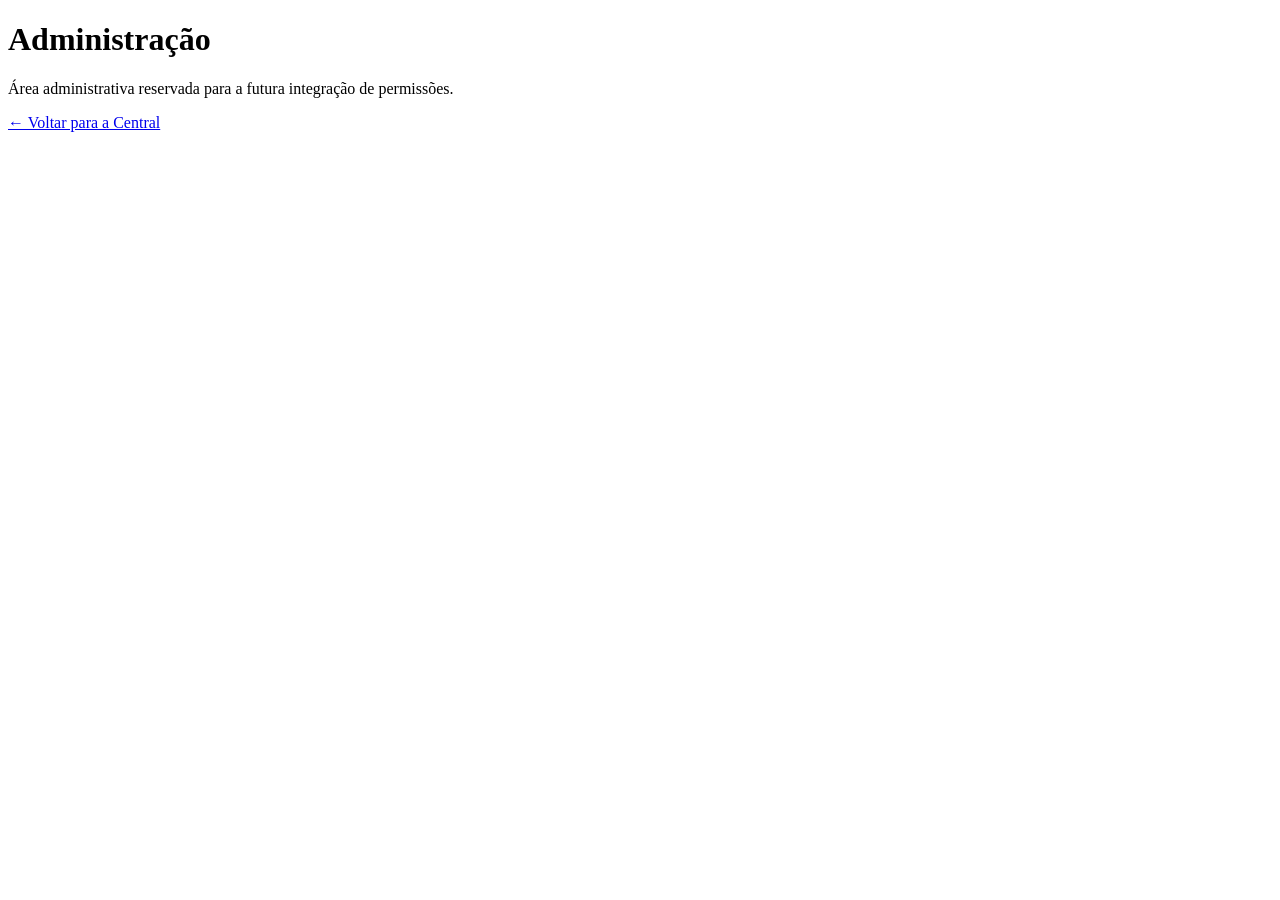
<file: admin/index.html>
<!DOCTYPE html>
<html lang="pt-BR"><head><meta charset="UTF-8"><meta name="viewport" content="width=device-width, initial-scale=1.0"><title>Administração | Central de Auditoria</title></head>
<body><h1>Administração</h1><p>Área administrativa reservada para a futura integração de permissões.</p><p><a href="../">← Voltar para a Central</a></p></body></html>
</file>
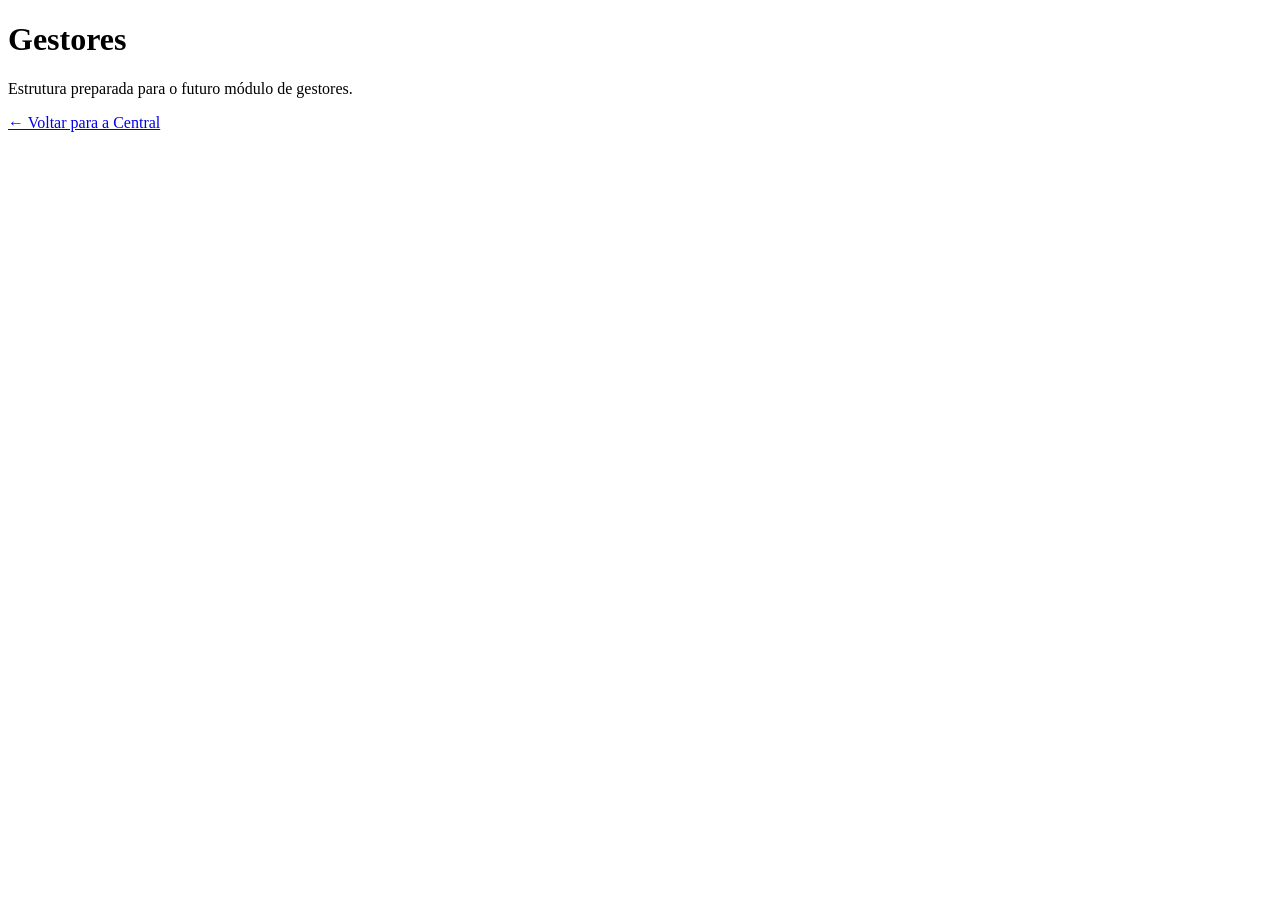
<file: modulos/gestores/index.html>
<!DOCTYPE html>
<html lang="pt-BR"><head><meta charset="UTF-8"><meta name="viewport" content="width=device-width, initial-scale=1.0"><title>Gestores | Central de Auditoria</title></head>
<body><h1>Gestores</h1><p>Estrutura preparada para o futuro módulo de gestores.</p><p><a href="../../">← Voltar para a Central</a></p></body></html>
</file>
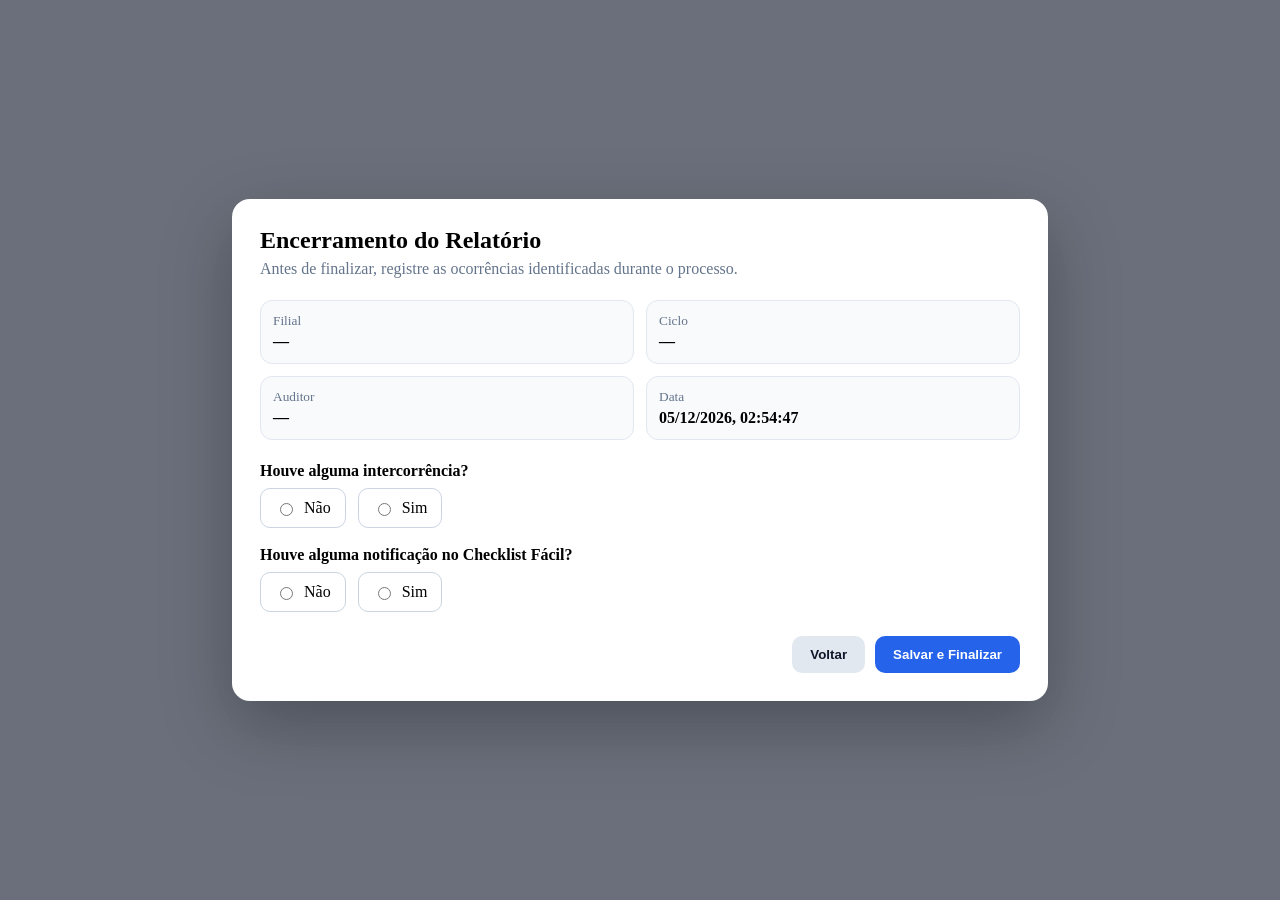
<file: modulos/perdas/encerramento-relatorio.html>
<!doctype html>
<html lang="pt-BR">
<head>
<meta charset="utf-8">
<meta name="viewport" content="width=device-width, initial-scale=1">
<title>Encerramento do Relatório</title>
</head>
<body>
<!--
Página-base de encerramento. A integração definitiva deve reutilizar
a autenticação, Supabase e identificação do relatório do index-base.html.
-->

<style id="encerramento-style">
  .enc-overlay{position:fixed;inset:0;background:rgba(15,23,42,.62);display:none;align-items:center;justify-content:center;z-index:9999;padding:24px}
  .enc-overlay.open{display:flex}
  .enc-card{width:min(760px,100%);max-height:92vh;overflow:auto;background:#fff;border-radius:18px;box-shadow:0 24px 70px rgba(0,0,0,.28);padding:28px}
  .enc-title{margin:0 0 6px;font-size:24px;font-weight:800}
  .enc-subtitle{margin:0 0 22px;color:#64748b}
  .enc-meta{display:grid;grid-template-columns:repeat(2,minmax(0,1fr));gap:12px;margin-bottom:22px}
  .enc-meta div{background:#f8fafc;border:1px solid #e2e8f0;border-radius:12px;padding:12px}
  .enc-meta small{display:block;color:#64748b;margin-bottom:4px}
  .enc-label{display:block;font-weight:700;margin:18px 0 8px}
  .enc-options{display:flex;gap:12px;flex-wrap:wrap}
  .enc-option{display:flex;align-items:center;gap:8px;border:1px solid #cbd5e1;border-radius:10px;padding:10px 14px;cursor:pointer}
  .enc-option:has(input:checked){border-color:#2563eb;background:#eff6ff}
  .enc-textarea{width:100%;min-height:120px;resize:vertical;box-sizing:border-box;border:1px solid #cbd5e1;border-radius:10px;padding:12px;font:inherit}
  .enc-actions{display:flex;justify-content:flex-end;gap:10px;margin-top:24px}
  .enc-btn{border:0;border-radius:10px;padding:11px 18px;font-weight:700;cursor:pointer}
  .enc-btn-secondary{background:#e2e8f0;color:#0f172a}
  .enc-btn-primary{background:#2563eb;color:#fff}
  .enc-error{display:none;color:#b91c1c;background:#fef2f2;border:1px solid #fecaca;border-radius:10px;padding:10px 12px;margin-top:14px}
  .enc-error.show{display:block}
  .enc-conditional{display:none;margin-top:12px}
  .enc-conditional.show{display:block}
  @media(max-width:600px){.enc-card{padding:20px}.enc-meta{grid-template-columns:1fr}}
</style>

<div id="encerramentoOverlay" class="enc-overlay" aria-hidden="true">
  <section class="enc-card" role="dialog" aria-modal="true" aria-labelledby="encTitle">
    <h2 id="encTitle" class="enc-title">Encerramento do Relatório</h2>
    <p class="enc-subtitle">Antes de finalizar, registre as ocorrências identificadas durante o processo.</p>

    <div class="enc-meta">
      <div><small>Filial</small><strong id="encFilial">—</strong></div>
      <div><small>Ciclo</small><strong id="encCiclo">—</strong></div>
      <div><small>Auditor</small><strong id="encAuditor">—</strong></div>
      <div><small>Data</small><strong id="encData">—</strong></div>
    </div>

    <label class="enc-label">Houve alguma intercorrência?</label>
    <div class="enc-options">
      <label class="enc-option"><input type="radio" name="encIntercorrencia" value="nao"> Não</label>
      <label class="enc-option"><input type="radio" name="encIntercorrencia" value="sim"> Sim</label>
    </div>
    <div id="encIntercorrenciaBox" class="enc-conditional">
      <label class="enc-label" for="encIntercorrenciaTexto">Descreva a intercorrência</label>
      <textarea id="encIntercorrenciaTexto" class="enc-textarea"></textarea>
    </div>

    <label class="enc-label">Houve alguma notificação no Checklist Fácil?</label>
    <div class="enc-options">
      <label class="enc-option"><input type="radio" name="encChecklist" value="nao"> Não</label>
      <label class="enc-option"><input type="radio" name="encChecklist" value="sim"> Sim</label>
    </div>
    <div id="encChecklistBox" class="enc-conditional">
      <label class="enc-label" for="encChecklistTexto">Descreva a notificação</label>
      <textarea id="encChecklistTexto" class="enc-textarea"></textarea>
    </div>

    <div id="encError" class="enc-error"></div>

    <div class="enc-actions">
      <button type="button" class="enc-btn enc-btn-secondary" id="encCancelar">Voltar</button>
      <button type="button" class="enc-btn enc-btn-primary" id="encSalvar">Salvar e Finalizar</button>
    </div>
  </section>
</div>

<script id="encerramento-script">
(function(){
  const overlay = document.getElementById('encerramentoOverlay');
  const errorBox = document.getElementById('encError');

  function setConditional(name, boxId){
    document.querySelectorAll('input[name="'+name+'"]').forEach(r => {
      r.addEventListener('change', () => {
        const box = document.getElementById(boxId);
        box.classList.toggle('show', r.checked && r.value === 'sim');
      });
    });
  }

  setConditional('encIntercorrencia','encIntercorrenciaBox');
  setConditional('encChecklist','encChecklistBox');

  function getRadio(name){
    const el = document.querySelector('input[name="'+name+'"]:checked');
    return el ? el.value : null;
  }

  function reportContext(){
    let ctx = null;
    try { ctx = JSON.parse(localStorage.getItem('relatorioPerdasEncerramentoPendente') || 'null'); } catch(e){}
    return ctx || {};
  }

  function openPage(){
    const ctx = reportContext();
    document.getElementById('encFilial').textContent = ctx.filial || '—';
    document.getElementById('encCiclo').textContent = ctx.ciclo || '—';
    document.getElementById('encAuditor').textContent = ctx.auditor || '—';
    document.getElementById('encData').textContent = new Date().toLocaleString('pt-BR');
    overlay.classList.add('open');
    overlay.setAttribute('aria-hidden','false');
  }

  document.getElementById('encCancelar').addEventListener('click', () => {
    overlay.classList.remove('open');
    overlay.setAttribute('aria-hidden','true');
  });

  document.getElementById('encSalvar').addEventListener('click', () => {
    errorBox.classList.remove('show');

    const interc = getRadio('encIntercorrencia');
    const checklist = getRadio('encChecklist');

    if (!interc || !checklist){
      errorBox.textContent = 'Responda as duas perguntas antes de finalizar o relatório.';
      errorBox.classList.add('show');
      return;
    }

    if (interc === 'sim' && !document.getElementById('encIntercorrenciaTexto').value.trim()){
      errorBox.textContent = 'Descreva a intercorrência registrada.';
      errorBox.classList.add('show');
      return;
    }

    if (checklist === 'sim' && !document.getElementById('encChecklistTexto').value.trim()){
      errorBox.textContent = 'Descreva a notificação do Checklist Fácil.';
      errorBox.classList.add('show');
      return;
    }

    const encerramento = {
      ...reportContext(),
      intercorrencia: interc,
      intercorrencia_descricao: document.getElementById('encIntercorrenciaTexto').value.trim(),
      checklist_facil: checklist,
      checklist_facil_descricao: document.getElementById('encChecklistTexto').value.trim(),
      encerramento_registrado_em: new Date().toISOString()
    };

    localStorage.setItem('encerramentoRelatorioPendente', JSON.stringify(encerramento));

    // A gravação definitiva no Supabase e a mudança de status devem
    // ser conectadas à função de finalização existente após validação
    // da estrutura atual do banco.
    window.dispatchEvent(new CustomEvent('encerramentoRelatorioSalvo', {detail: encerramento}));
    overlay.classList.remove('open');
    overlay.setAttribute('aria-hidden','true');

    localStorage.setItem('encerramentoRelatorioPendenteFinal', JSON.stringify(encerramento));

    const returnUrl = new URLSearchParams(window.location.search).get('return');
    if (returnUrl) {
      const sep = returnUrl.includes('?') ? '&' : '?';
      const reportId = encodeURIComponent(encerramento.report_id || '');
      window.location.href = returnUrl + sep + 'encerramento_concluido=1&relatorio_id=' + reportId;
    } else {
      alert('Encerramento preenchido. Retorne ao relatório para concluir a finalização.');
    }
  });

  window.abrirPaginaEncerramento = openPage;
})();
</script>

<script>
  document.addEventListener('DOMContentLoaded', () => window.abrirPaginaEncerramento());
</script>
</body>
</html>
</file>
